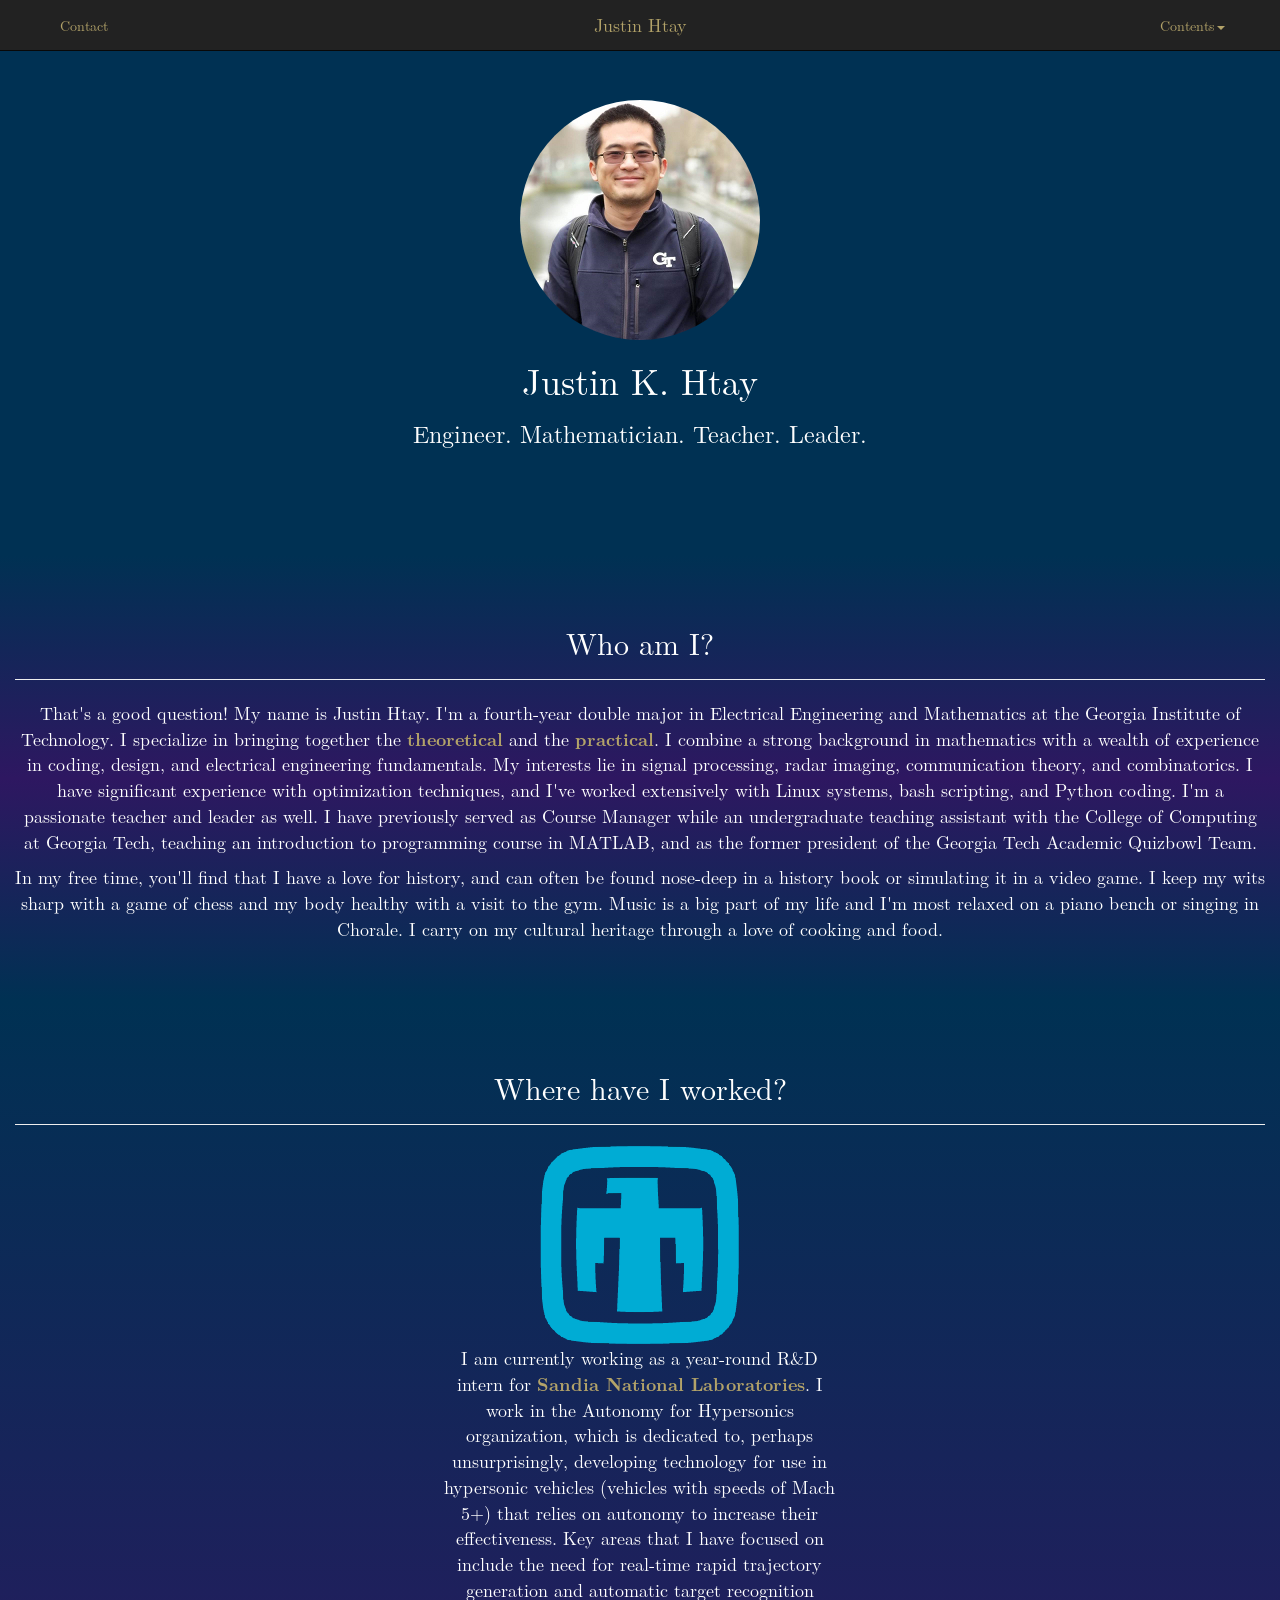
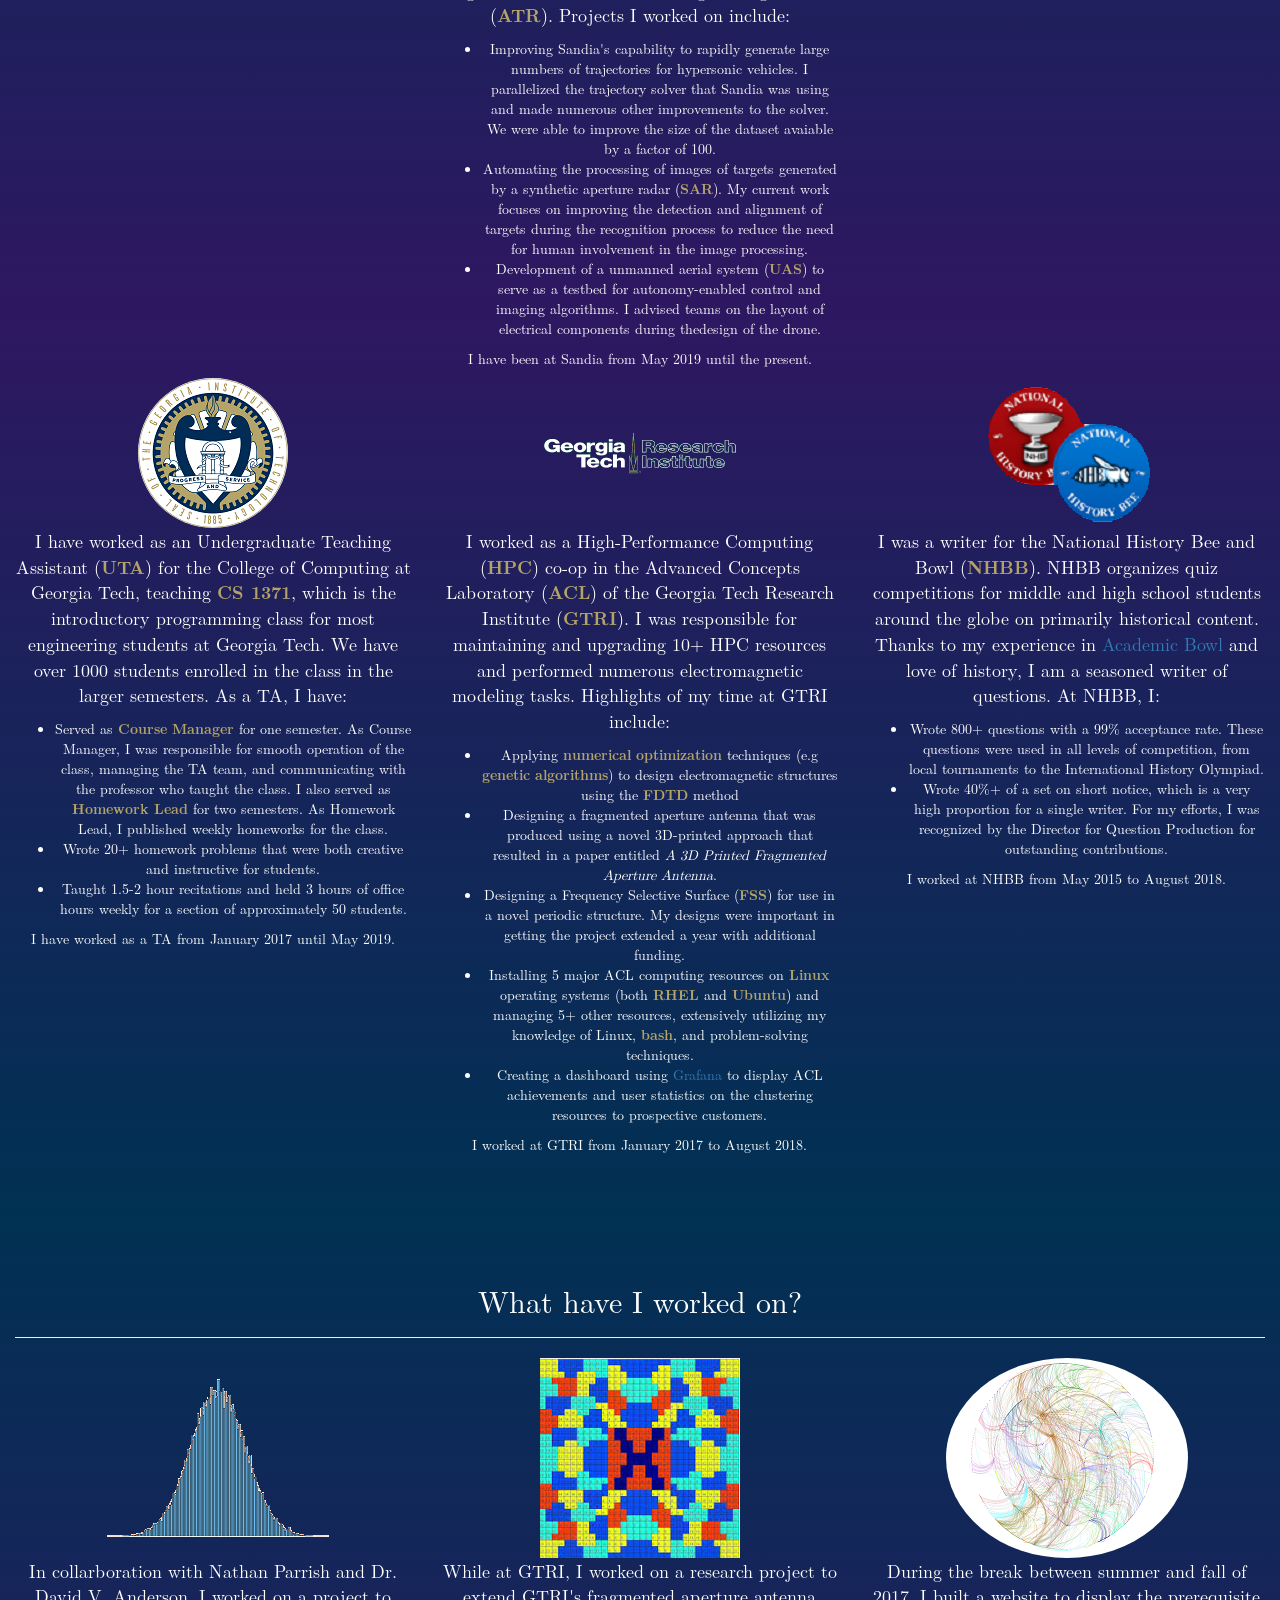
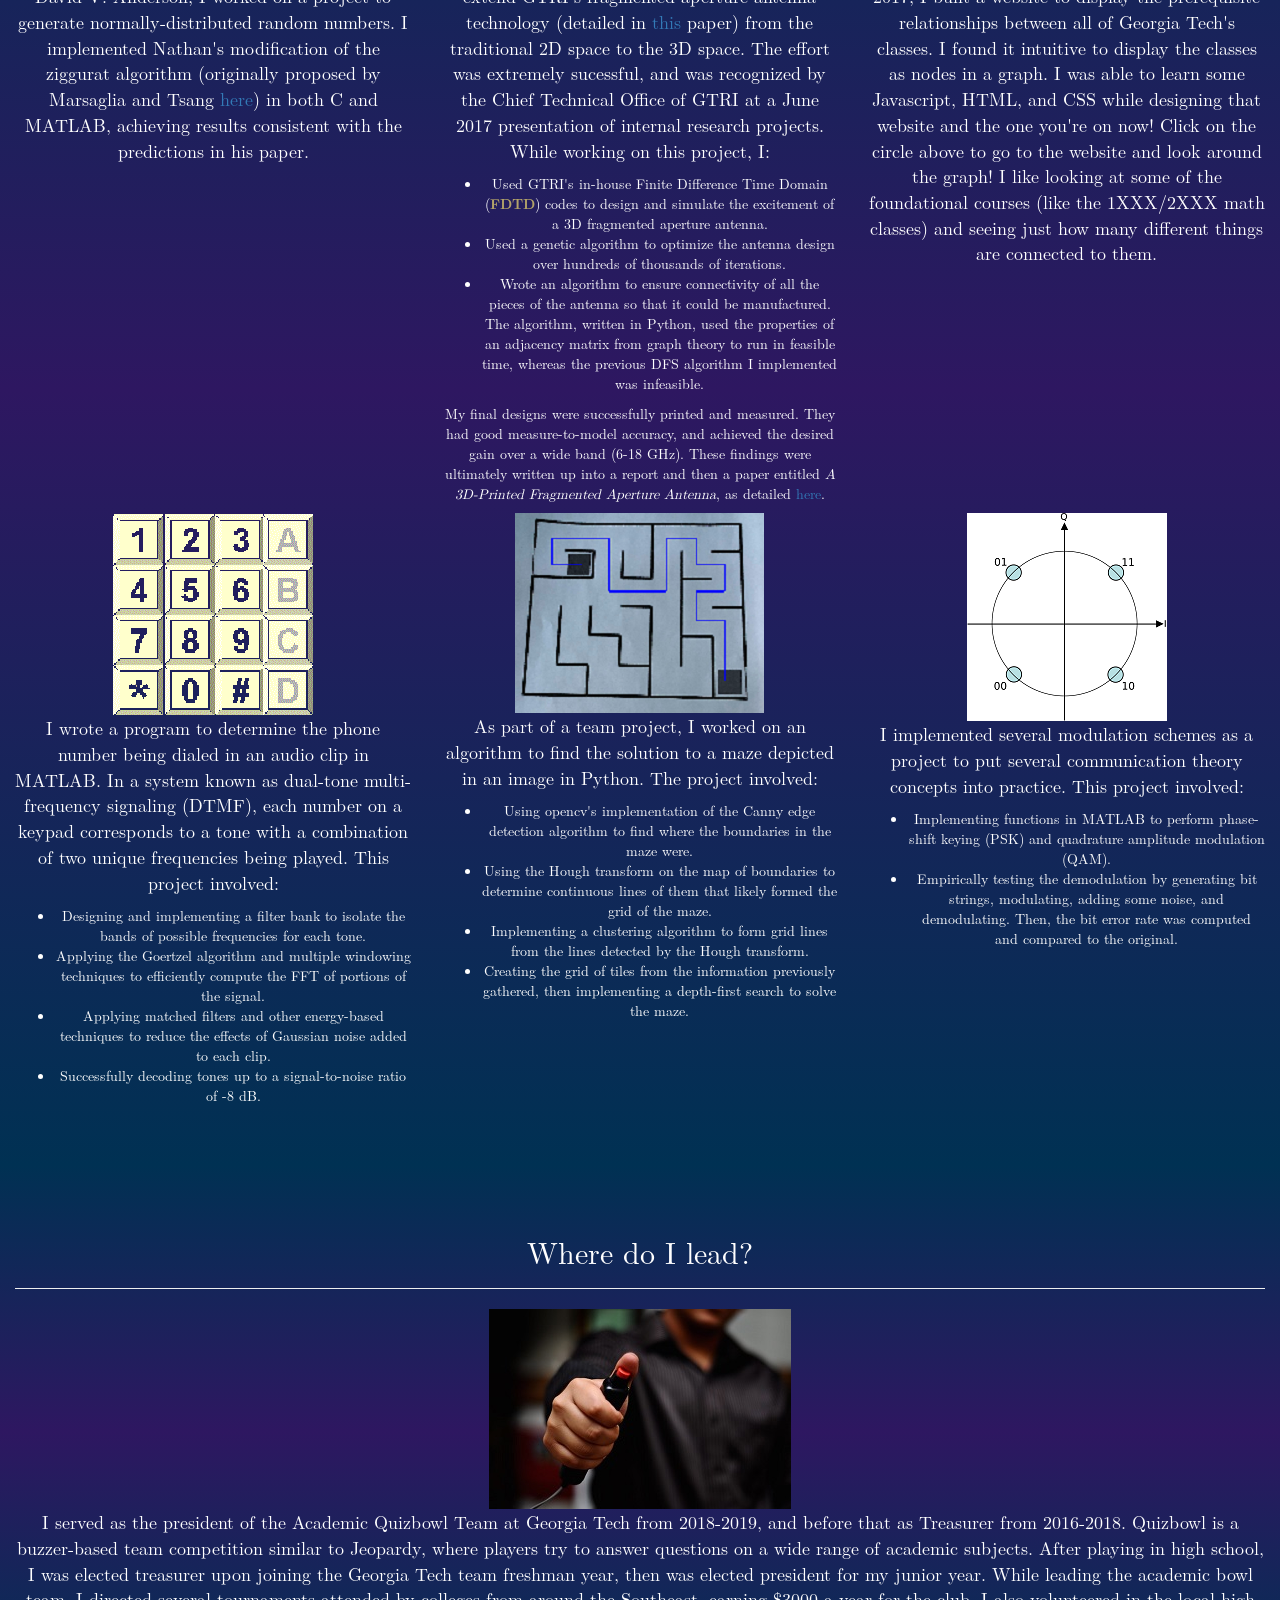
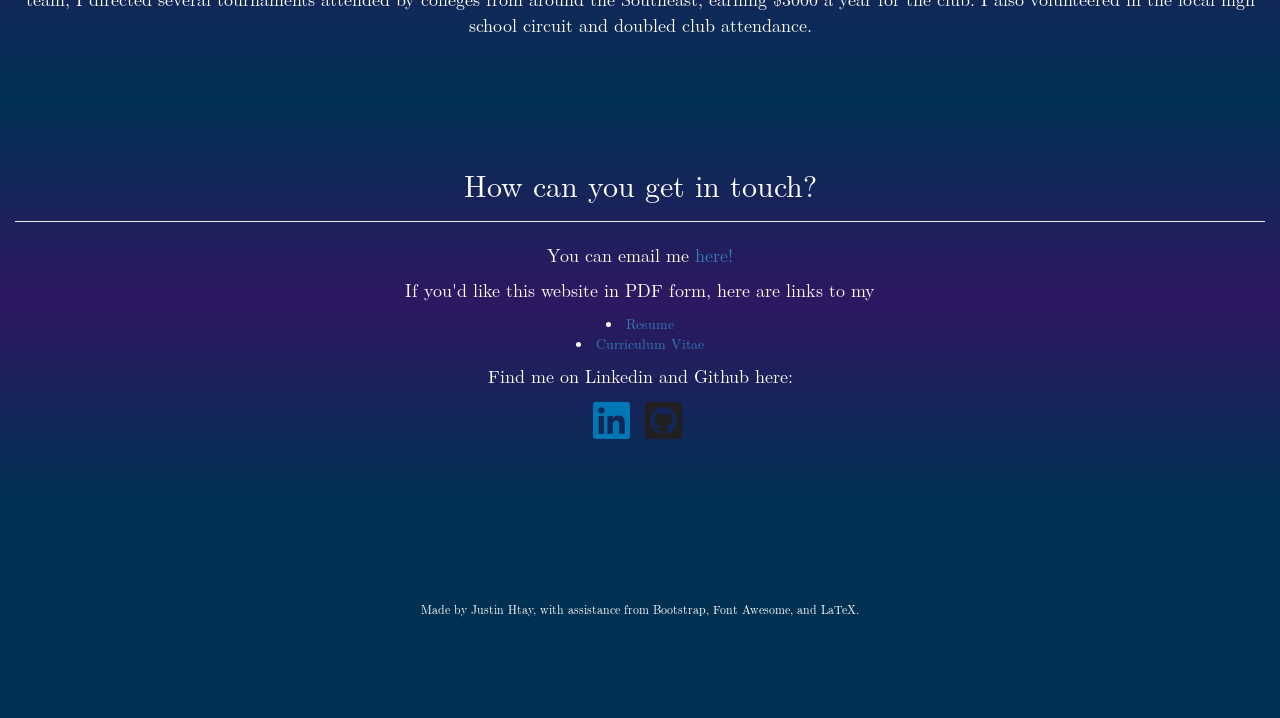
<file: index_old.html>
<!DOCTYPE html>
 <html lang="en">

<head>
    <meta charset="utf-8" />
    <meta name="viewport" content="width=device-width, initial-scale=1" />
    
    <title>Justin Htay</title>    
    
    <!-- Load Bootstrap -->
    <!-- Latest compiled and minified CSS -->
    <link rel="stylesheet" href="https://maxcdn.bootstrapcdn.com/bootstrap/3.3.7/css/bootstrap.min.css">
    
    <!-- jQuery library -->
    <script src="https://ajax.googleapis.com/ajax/libs/jquery/3.3.1/jquery.min.js"></script>
    
    <!-- Latest compiled JavaScript -->
    <script src="https://maxcdn.bootstrapcdn.com/bootstrap/3.3.7/js/bootstrap.min.js"></script>
    
    <!-- LaTeX fonts -->
    <link rel="stylesheet" type="text/css" href="./resources/css/font.css">

    <!-- CSS stylings -->
    <link rel="stylesheet" type="text/css" href="./resources/css/styles.css">
    
    <!-- Font Awesome-->
    <link rel="stylesheet" href="https://use.fontawesome.com/releases/v5.2.0/css/all.css" integrity="sha384-hWVjflwFxL6sNzntih27bfxkr27PmbbK/iSvJ+a4+0owXq79v+lsFkW54bOGbiDQ" crossorigin="anonymous">


</head>

<body>
    <!-- Navbar -->
    <nav class="navbar-fixed-top navbar navbar-inverse">
        <div class="container-fluid-nav">
            <div class="navbar-header">
                <a target="_blank" class="navbar-brand">Justin Htay</a>
                <ul class="nav navbar-nav navbar-left list-inline" style="margin-left:40px;">
                    <li><a class="navtext" href="#contact">Contact</a></li>
                </ul> 
            </div>
            <div class="collapse navbar-collapse navbar-right" style="margin-right:40px;">
                <ul class="nav navbar-nav">
                    <li class="dropdown">
                        <a style="color:#B3A369; background-color: #222;" class="dropdown-toggle menu-text" data-toggle="dropdown" role="button" aria-haspopup="true" aria-expanded="false">Contents<span class="caret"></span></a>
                        <ul class="dropdown-menu-left dropdown-menu menu-text" id="menu">
                            <li><a href="#intro" data-toggle="collapse" data-target="menu">About Me</a></li>
                            <li><a href="#jobs" data-toggle="collapse" data-target="menu">Work Experience</a></li>
                            <li><a href="#projects" data-toggle="collapse" data-target="menu">Projects</a></li>
                            <li><a href="#ec" data-toggle="collapse" data-target="menu">Activities</a></li>
                            <li><a href="#contact" data-toggle="collapse" data-target="menu">Contact</a></li>
                            <li><a target="_blank" class="navtext" href="./resources/files/Justin_Htay_Resume.pdf">Resume</a></li>
                        </ul>
                    </li>
                </ul>
            </div>
        </div>
    </nav>

    <!-- Header -->
    <div class="container-fluid header text-center color-0" id="top">
        <img src="./resources/images/justinHtay.png" class="img-responsive img-circle" style="display:inline" alt="profilePic" />
        <h1>Justin K. Htay</h1>
        <h3>Engineer. Mathematician. Teacher. Leader.</h3>
    </div>

	<!-- About Me -->
	
    <div class="container-fluid intro text-center resume-section " id="intro">
        <h2>Who am I?</h2>
        <hr/>
        <p>
        That's a good question! My name is Justin Htay. I'm a fourth-year double major in Electrical Engineering and Mathematics at the Georgia Institute of Technology. I specialize in bringing together the <b>theoretical</b> and the <b>practical</b>. I combine a strong background in mathematics with a wealth of experience in coding, design, and electrical engineering fundamentals. My interests lie in signal processing, radar imaging, communication theory, and combinatorics. I have significant experience with optimization techniques, and I've worked extensively with Linux systems, bash scripting, and Python coding. I'm a passionate teacher and leader as well. I have previously served as Course Manager while an undergraduate teaching assistant with the College of Computing at Georgia Tech, teaching an introduction to programming course in MATLAB, and as the former president of the Georgia Tech Academic Quizbowl Team.
        </p>
        <p>
            In my free time, you'll find that I have a love for history, and can often be found nose-deep in a history book or simulating it in a video game. I keep my wits sharp with a game of chess and my body healthy with a visit to the gym. Music is a big part of my life and I'm most relaxed on a piano bench or singing in Chorale. I carry on my cultural heritage through a love of cooking and food. 
        </p>
    </div>

    <!-- Work Experience -->
    <div class="container-fluid text-center resume-section " id="jobs">
        <h2> Where have I worked? </h2>
        <hr/>
        <div class="row">
            <div class="col-md-4">
            </div>
            <div class="col-md-4">
                <img class="img-responsive" src="./resources/images/Sandia.png" alt="Sandiapic" />
                <div id="Sandia">
                    <p> I am currently working as a year-round R&D intern for <b>Sandia National Laboratories</b>. I work in the Autonomy for Hypersonics organization, which is dedicated to, perhaps unsurprisingly, developing technology for use in hypersonic vehicles (vehicles with speeds of Mach 5+) that relies on autonomy to increase their effectiveness. Key areas that I have focused on include the need for real-time rapid trajectory generation and automatic target recognition (<b>ATR</b>). Projects I worked on include:
                        <ul>
                            <li> Improving Sandia's capability to rapidly generate large numbers of trajectories for hypersonic vehicles. I parallelized the trajectory solver that Sandia was using and made numerous other improvements to the solver. We were able to improve the size of the dataset avaiable by a factor of 100.</li> 
                            <li> Automating the processing of images of targets generated by a synthetic aperture radar (<b>SAR</b>). My current work focuses on improving the detection and alignment of targets during the recognition process to reduce the need for human involvement in the image processing.</li>
                            <li> Development of a unmanned aerial system (<b>UAS</b>) to serve as a testbed for autonomy-enabled control and imaging algorithms. I advised teams on the layout of electrical components during thedesign of the drone.</li>
                        </ul>
                        I have been at Sandia from May 2019 until the present.
                    </p>
                </div>

            </div>
            
            <div class="col-md-4">
            </div>
        </div>

        <div class="row">
            <div class="col-md-4">
                <img class="img-circle img-responsive" src="./resources/images/GT.png" alt="GTpic" />
                <div id="TA" >
                    <p> 
                    I have worked as an Undergraduate Teaching Assistant (<b>UTA</b>) for the College of Computing at Georgia Tech, teaching <b>CS 1371</b>, which is the introductory programming class for most engineering students at Georgia Tech. We have over 1000 students enrolled in the class in the larger semesters. As a TA, I have:
                        <ul>
                            <li>Served as <b>Course Manager</b> for one semester. As Course Manager, I was responsible for smooth operation of the class, managing the TA team, and communicating with the professor who taught the class. I also served as <b> Homework Lead</b> for two semesters. As Homework Lead, I published weekly homeworks for the class.</li>
                            <li>Wrote 20+ homework problems that were both creative and instructive for students.</li>
                            <li>Taught 1.5-2 hour recitations and held 3 hours of office hours weekly for a section of approximately 50 students.</li>
                        </ul>
                    I have worked as a TA from January 2017 until May 2019.
                    </p>
                </div>
            </div>
            <div class="col-md-4">
                <img src="./resources/images/GTRI-1.png" class="img-responsive" alt="GTRIpic" />
                <div id="GTRI" >
                    <p>
                    I worked as a High-Performance Computing (<b>HPC</b>) co-op in the Advanced Concepts Laboratory (<b>ACL</b>) of the Georgia Tech Research Institute (<b>GTRI</b>). I was responsible for maintaining and upgrading 10+ HPC resources and performed numerous electromagnetic modeling tasks. Highlights of my time at GTRI include:
                        <ul>
                            <li>Applying <b>numerical optimization</b> techniques (e.g <b>genetic algorithms</b>) to design electromagnetic structures using the <b>FDTD</b> method</li>
                            <li>Designing a fragmented aperture antenna that was produced using a novel 3D-printed approach that resulted in a paper entitled <i>A 3D Printed Fragmented Aperture Antenna</i>.</li>
                            <li>Designing a Frequency Selective Surface (<b>FSS</b>) for use in a novel periodic structure. My designs were important in getting the project extended a year with additional funding.</li>
                            <li>Installing 5 major ACL computing resources on <b>Linux</b> operating systems (both <b>RHEL</b> and <b>Ubuntu</b>) and managing 5+ other resources, extensively utilizing my knowledge of Linux, <b>bash</b>, and problem-solving techniques.</li>
                            <li>Creating a dashboard using <a href="https://grafana.com">Grafana</a> to display ACL achievements and user statistics on the clustering resources to prospective customers.</li>
                        </ul>
                    I worked at GTRI from January 2017 to August 2018.
                    </p>
                </div>
            </div>
            <div class="col-md-4">
                <img class="img-rounded img-responsive" src="./resources/images/NHBB-1.png" alt="NHBBpic" />
                <div id="NHBB" >
                    <p>
                    I was a writer for the National History Bee and Bowl (<b>NHBB</b>). NHBB organizes quiz competitions for middle and high school students around the globe on primarily historical content. Thanks to my experience in <a href="#">Academic Bowl</a> and love of history, I am a seasoned writer of questions. At NHBB, I:
                        <ul>
                            <li>Wrote 800+ questions with a 99% acceptance rate. These questions were used in all levels of competition, from local tournaments to the International History Olympiad.</li>
                            <li>Wrote 40%+ of a set on short notice, which is a very high proportion for a single writer. For my efforts, I was recognized by the Director for Question Production for outstanding contributions.</li>
                        </ul>
                    I worked at NHBB from May 2015 to August 2018.
                    </p>
                </div>
            </div>
        </div>
    </div>
    
    <!-- Projects/Publications -->
    <div class="container-fluid text-center resume-section" id="projects">
        <h2> What have I worked on?</h2>
        <hr/>
        <div class="row">
            <!-- ziggurat -->
            <div class="col-md-4">
                <img class="img-responsive" src="./resources/images/ziggurat.png" alt="zigguratpic" />
                <div id="ziggurat" >
                    <p>
                    In collarboration with Nathan Parrish and Dr. David V. Anderson, I worked on a project to generate normally-distributed random numbers. I implemented Nathan's modification of the ziggurat algorithm (originally proposed by Marsaglia and Tsang <a href="https://core.ac.uk/download/pdf/6287927.pdf">here</a>) in both C and MATLAB, achieving results consistent with the predictions in his paper.
                    </p>
                </div>
            </div>
           
            <!-- 3DFrag -->
            <div class="col-md-4">
                <img class="img-responsive" src="./resources/images/apertureantenna.png" alt="3DFragpic" />
                <div id="3DFrag" >
                    <p>
                    While at GTRI, I worked on a research project to extend GTRI's fragmented aperture antenna technology (detailed in <a href="https://ieeexplore.ieee.org/document/6715421/">this</a> paper) from the traditional 2D space to the 3D space. The effort was extremely sucessful, and was recognized by the Chief Technical Office of GTRI at a June 2017 presentation of internal research projects. While working on this project, I:
                        <ul>
                            <li>Used GTRI's in-house Finite Difference Time Domain (<b>FDTD</b>) codes to design and simulate the excitement of a 3D fragmented aperture antenna.</li>
                            <li>Used a genetic algorithm to optimize the antenna design over hundreds of thousands of iterations.</li>
                            <li>Wrote an algorithm to ensure connectivity of all the pieces of the antenna so that it could be manufactured. The algorithm, written in Python, used the properties of an adjacency matrix from graph theory to run in feasible time, whereas the previous DFS algorithm I implemented was infeasible.</li>
                        </ul>
                        My final designs were successfully printed and measured. They had good measure-to-model accuracy, and achieved the desired gain over a wide band (6-18 GHz). These findings were ultimately written up into a report and then a paper entitled <i>A 3D-Printed Fragmented Aperture Antenna</i>, as detailed <a href="http://www.2019apursi.org/Papers/ViewPapers.asp?PaperNum=2423">here</a>.
                    </p>
                </div>
            </div>
            
            <!-- coursegraph -->
            <div class="col-md-4">
                <a href="https://justinhtay.github.io/coursegraph" target="_blank">
                    <img class="img-responsive img-circle" src="./resources/images/coursegraph.png" alt="cgpic" />
                </a>
                <div id="coursegraph" >
                    <p>
                    During the break between summer and fall of 2017, I built a website to display the prerequisite relationships between all of Georgia Tech's classes. I found it intuitive to display the classes as nodes in a graph. I was able to learn some Javascript, HTML, and CSS while designing that website and the one you're on now! Click on the circle above to go to the website and look around the graph! I like looking at some of the foundational courses (like the 1XXX/2XXX math classes) and seeing just how many different things are connected to them.
                    </p>
                </div>
            </div>
        </div>

        <div class="row">
            <!-- DTMF -->
            <div class="col-md-4">
                <img class="img-responsive" src="./resources/images/dtmf.gif" alt="dtmfpic" />
                <div id="DTMF" >
                    <p> 
                        I wrote a program to determine the phone number being dialed in an audio clip in MATLAB. In a system known as dual-tone multi-frequency signaling (DTMF), each number on a keypad corresponds to a tone with a combination of two unique frequencies being played. This project involved:
                        <ul>
                            <li>Designing and implementing a filter bank to isolate the bands of possible frequencies for each tone.</li>
                            <li>Applying the Goertzel algorithm and multiple windowing techniques to efficiently compute the FFT of portions of the signal.</li>
                            <li>Applying matched filters and other energy-based techniques to reduce the effects of Gaussian noise added to each clip.</li>
                            <li>Successfully decoding tones up to a signal-to-noise ratio of -8 dB.</li>
                        </ul>
                    </p>
                </div>
            </div>
           
            <!-- Maze -->
            <div class="col-md-4">
                <img class="img-responsive" src="./resources/images/maze.png" alt="mazepic" />
                <div id="maze" >
                    <p>
                        As part of a team project, I worked on an algorithm to find the solution to a maze depicted in an image in Python. The project involved:
                        <ul>
                            <li>Using opencv's implementation of the Canny edge detection algorithm to find where the boundaries in the maze were.</li>
                            <li>Using the Hough transform on the map of boundaries to determine continuous lines of them that likely formed the grid of the maze.</li>
                            <li>Implementing a clustering algorithm to form grid lines from the lines detected by the Hough transform.</li>
                            <li>Creating the grid of tiles from the information previously gathered, then implementing a depth-first search to solve the maze.</li>
                        </ul>
                    </p>
                </div>
            </div>

            <!-- Comm -->
            <div class="col-md-4">
                <img class="img-responsive" src="./resources/images/comm.png" alt="commpic" />
                <!-- image from https://commons.wikimedia.org/wiki/File:QPSK_Gray_Coded.svg#/media/File:QPSK_Gray_Coded.svg-->
                <div id="modulation" >
                    <p>
                        I implemented several modulation schemes as a project to put several communication theory concepts into practice. This project involved:
                        <ul>
                            <li>Implementing functions in MATLAB to perform phase-shift keying (PSK) and quadrature amplitude modulation (QAM).</li>
                            <li>Empirically testing the demodulation by generating bit strings, modulating, adding some noise, and demodulating. Then, the bit error rate was computed and compared to the original.</li>
                        </ul>
                    </p>
                </div>
            </div>
        </div>
    </div> 
    
    <!-- Activities -->
    <div class="container-fluid text-center resume-section" id="ec">
        <h2>Where do I lead?</h2>
        <hr/>
        <div class="row">
            <div class="col-md-12">
                <img class="img-responsive" src="./resources/images/quiz-bowl.jpg" alt="qbpic" />
                <div id="qb" >
                    <p>
                    I served as the president of the Academic Quizbowl Team at Georgia Tech from 2018-2019, and before that as Treasurer from 2016-2018. Quizbowl is a buzzer-based team competition similar to Jeopardy, where players try to answer questions on a wide range of academic subjects. After playing in high school, I was elected treasurer upon joining the Georgia Tech team freshman year, then was elected president for my junior year. While leading the academic bowl team, I directed several tournaments attended by colleges from around the Southeast, earning $3000 a year for the club. I also volunteered in the local high school circuit and doubled club attendance.
                    </p>
                </div>
            </div>
        </div>
    </div> 
    
    <!-- Contact -->
    <div class="container-fluid text-center resume-section" id="contact">
        <h2>How can you get in touch?</h2>
        <hr/>
        <p>
            You can email me <a target="_blank" class="navtext" href="mailto:justinhtay@gmail.com">here!</a>
        </p>
        <p>
        If you'd like this website in PDF form, here are links to my
            <li><a target="_blank" class="navtext" href="./resources/files/Justin_Htay_Resume.pdf">Resume</a></li>
            <li><a target="_blank" class="navtext" href="./resources/files/Justin_Htay_CV.pdf">Curriculum Vitae</a></li>
        </p>
        <p>
            Find me on Linkedin and Github here:
            <ul class="text-center list-inline">
                <li><a target="_blank" href="https://linkedin.com/in/justinhtay"><i class="fab fa-linkedin fa-3x" style="color: #0077B5"></i></a></li>
                <li><a target="_blank" href="https://github.com/justinhtay"><i class="fab fa-github-square fa-3x" style="color: #211F1F"></i></a></li>
            </ul> 
        </p>
    </div>
    
    <!-- Footer -->
    <div class="container-fluid footer">
       <footer class="container-fluid content text-center small">
           Made by Justin Htay, with assistance from Bootstrap, Font Awesome, and LaTeX.
       </footer>
    </div>

</body>

</html>
</file>
<file: resources/css/font.css>
@font-face {
    font-family: "Latin Modern";
    src: url(fonts/lmroman10-italic.otf);
    font-style: italic, oblique;
}
@font-face {
    font-family: "Latin Modern";
    src: url(fonts/lmroman10-bolditalic.otf);
    font-weight: bold;
    font-style: italic, oblique;
}
@font-face {
    font-family: "Latin Modern";
    src: url(fonts/lmroman10-regular.otf);
    font-style: normal;
}
@font-face {
    font-family: "Latin Modern";
    src: url(fonts/lmroman10-bold.otf);
    font-weight: bold;
    font-style: normal;
}
body {
    font-family: "Latin Modern";
    font-style: normal;
}
</file>
<file: resources/css/styles.css>
body {
    color: white;
    background-color: #003153; /*Prussian Blue*/
}

p {
    font-size: 18px;
}
b {
    color: #B3A369; /*Tech Gold*/
}
.nav.navbar-nav.navbar-left li a {
    color: #B3A369; /*Tech Gold*/
}
.navbar-inverse .navbar-brand {
    color: #B3A369; /*Tech Gold*/
}
.navbar-brand {
    position: absolute;
    width: 100%;
    left: 0;
    text-align: center;
    margin: 0 auto;
}
.menu-text,
.menu-text > span,
.menu-text > li > a {
    color: #B3A369; /*Tech Gold*/
    background-color: #222;
}
.menu-text > li > a:hover {
    color: #B3A369; /*Tech Gold*/
    background-color: #222;
    text-shadow:2px 2px 20px white;
}
.footer {
   padding: 100px;
}
.header {
   padding: 100px 100px 100px 100px;
}
.resume-section {
    padding-bottom:50px;
    padding-top:50px;
    background: linear-gradient(#003153,#2E1761,#003153);
}
.img-responsive {
    display: inline;
}
</file>
